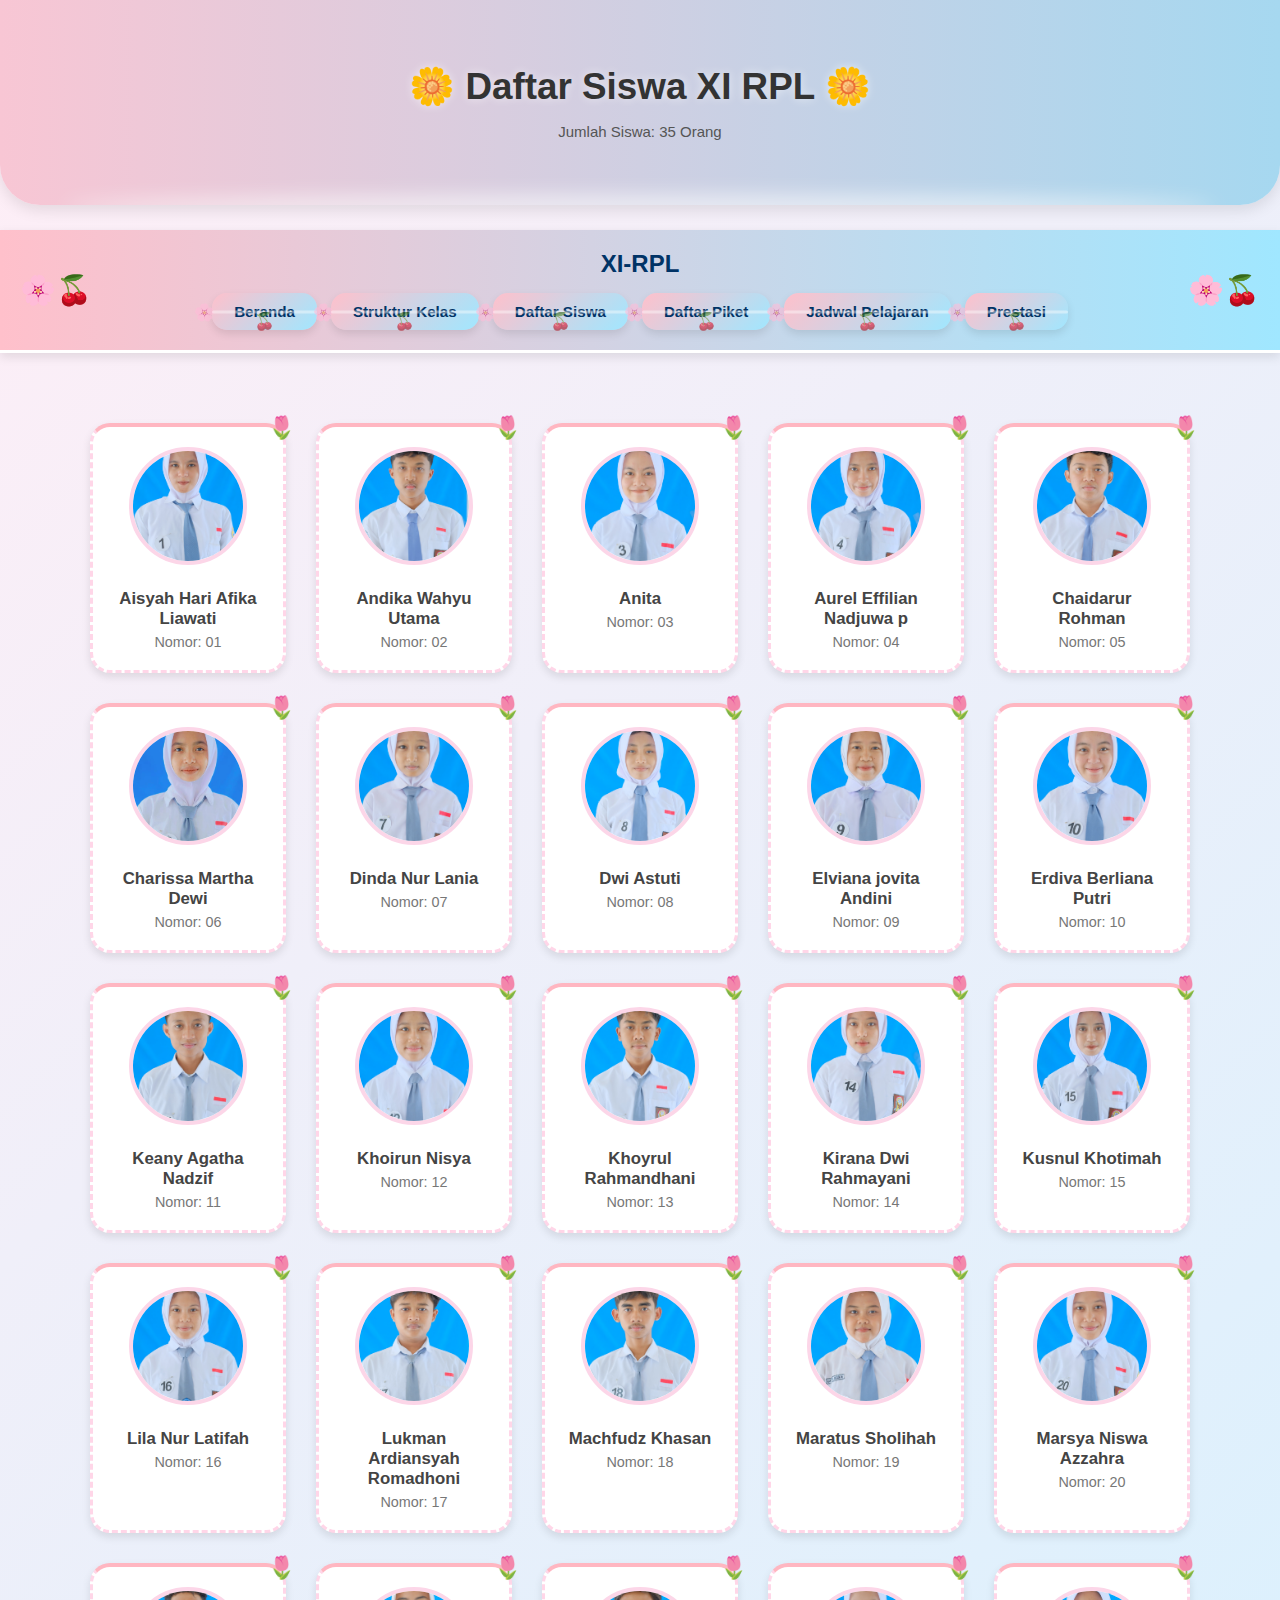
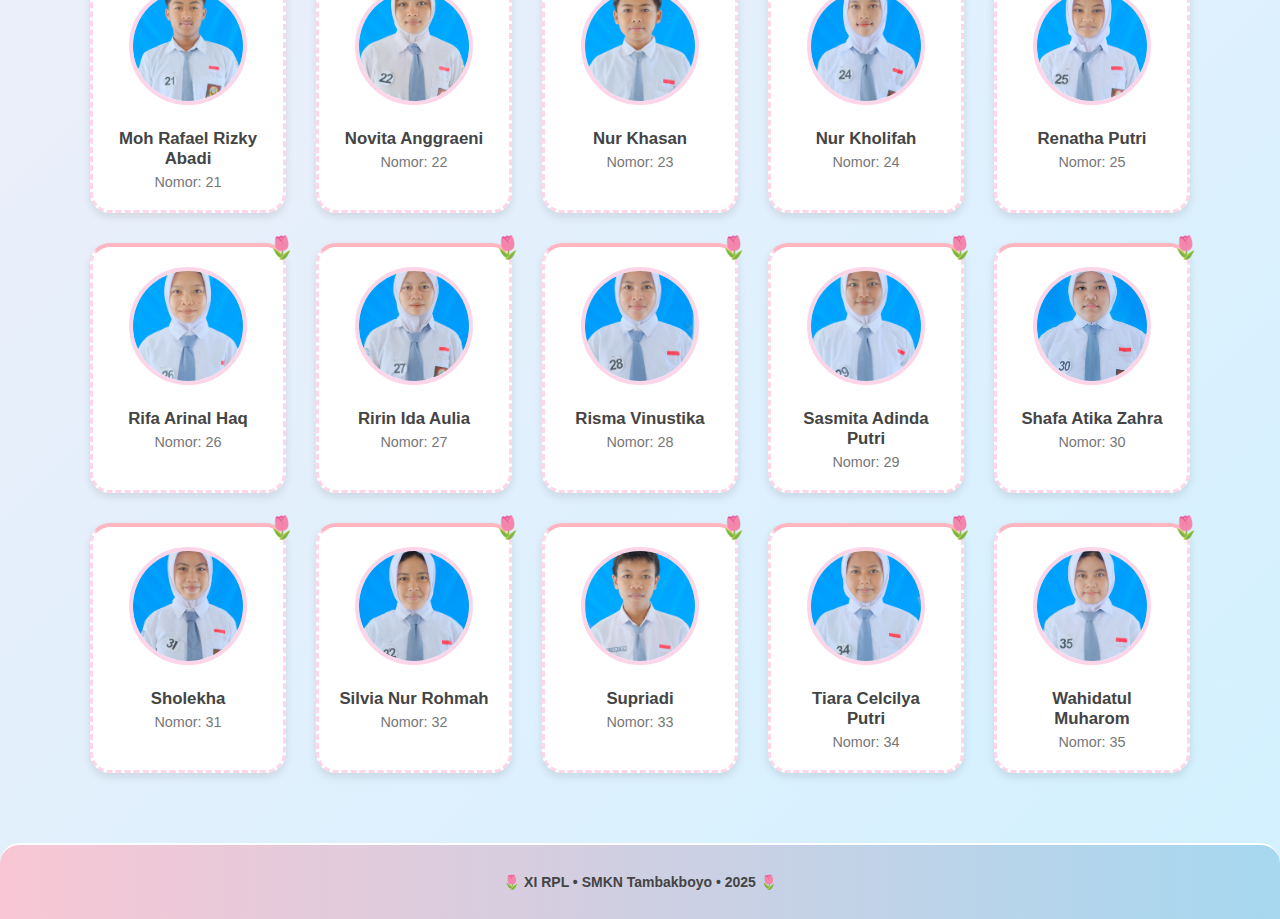
<file: daftarsiswa.html>
<!DOCTYPE html>
<html lang="id">
<head>
    <meta charset="UTF-8">
    <meta name="viewport" content="width=device-width, initial-scale=1.0">
    <title>Daftar Siswa XI RPL</title>
    <link rel="stylesheet" href="mystyle.css">
</head>
<body>
    <header>
        <h1>🌼 Daftar Siswa XI RPL 🌼</h1>
        <p>Jumlah Siswa: 35 Orang</p>
    </header>
 <nav>
    <h2>XI-RPL</h2>
    <ul>
      <li><a href="index.html">Beranda</a></li>
      <li><a href="strukturkelas.html">Struktur Kelas</a></li>
      <li><a href="daftarsiswa.html"> Daftar Siswa</a></li>
      <li><a href="jadwalpiket.html">Daftar Piket</a></li>
      <li><a href="jadwalpelajaran.html">Jadwal Pelajaran</a></li>
      <li><a href="prestasikelas.html">Prestasi</a></li>
    </ul>
  </nav>
      <main class="siswa-container">
        <!-- 35 siswa -->
        <!-- Kamu bisa ganti foto & nama sesuai data kelasmu -->
        <!-- Contoh 35 siswa -->
        <div class="card"><img src="a.jfif" alt="Foto"><h3>Aisyah Hari Afika Liawati</h3><p>Nomor: 01</p></div>
        <div class="card"><img src="b.jfif" alt="Foto"><h3>Andika Wahyu Utama</h3><p>Nomor: 02</p></div>
        <div class="card"><img src="cc.jfif" alt="Foto"><h3>Anita</h3><p>Nomor: 03</p></div>
        <div class="card"><img src="d.jfif" alt="Foto"><h3>Aurel Effilian Nadjuwa p</h3><p>Nomor: 04</p></div>
        <div class="card"><img src="17.jfif" alt="Foto"><h3>Chaidarur Rohman</h3><p>Nomor: 05</p></div>

        <div class="card"><img src="caca.jfif" alt="Foto"><h3>Charissa Martha Dewi</h3><p>Nomor: 06</p></div>
        <div class="card"><img src="e.jfif" alt="Foto"><h3>Dinda Nur Lania</h3><p>Nomor: 07</p></div>
        <div class="card"><img src="ff.jfif" alt="Foto"><h3>Dwi Astuti</h3><p>Nomor: 08</p></div>
        <div class="card"><img src="g.jfif" alt="Foto"><h3>Elviana jovita Andini</h3><p>Nomor: 09</p></div>
        <div class="card"><img src="h.jfif" alt="Foto"><h3>Erdiva Berliana Putri</h3><p>Nomor: 10</p></div>

        <div class="card"><img src="ii.jfif" alt="Foto"><h3>Keany Agatha Nadzif</h3><p>Nomor: 11</p></div>
        <div class="card"><img src="j.jfif" alt="Foto"><h3>Khoirun Nisya</h3><p>Nomor: 12</p></div>
        <div class="card"><img src="kk.jfif" alt="Foto"><h3>Khoyrul Rahmandhani </h3><p>Nomor: 13</p></div>
        <div class="card"><img src="l.jfif" alt="Foto"><h3>Kirana Dwi Rahmayani</h3><p>Nomor: 14</p></div>
        <div class="card"><img src="m.jfif" alt="Foto"><h3>Kusnul Khotimah</h3><p>Nomor: 15</p></div>

        <div class="card"><img src="n.jfif" alt="Foto"><h3>Lila Nur Latifah</h3><p>Nomor: 16</p></div>
        <div class="card"><img src="o.jfif" alt="Foto"><h3>Lukman Ardiansyah Romadhoni</h3><p>Nomor: 17</p></div>
        <div class="card"><img src="pp.jfif" alt="Foto"><h3>Machfudz Khasan</h3><p>Nomor: 18</p></div>
        <div class="card"><img src="q.jfif" alt="Foto"><h3>Maratus Sholihah</h3><p>Nomor: 19</p></div>
        <div class="card"><img src="r.jfif" alt="Foto"><h3>Marsya Niswa Azzahra</h3><p>Nomor: 20</p></div>

        <div class="card"><img src="s.jfif" alt="Foto"><h3>Moh Rafael Rizky Abadi</h3><p>Nomor: 21</p></div>
        <div class="card"><img src="t.jfif" alt="Foto"><h3>Novita Anggraeni</h3><p>Nomor: 22</p></div>
        <div class="card"><img src="u.jfif" alt="Foto"><h3>Nur Khasan</h3><p>Nomor: 23</p></div>
        <div class="card"><img src="v.jfif" alt="Foto"><h3>Nur Kholifah</h3><p>Nomor: 24</p></div>
        <div class="card"><img src="w.jfif" alt="Foto"><h3>Renatha Putri</h3><p>Nomor: 25</p></div>

        <div class="card"><img src="x.jfif" alt="Foto"><h3>Rifa Arinal Haq</h3><p>Nomor: 26</p></div>
        <div class="card"><img src="z.jfif" alt="Foto"><h3>Ririn Ida Aulia</h3><p>Nomor: 27</p></div>
        <div class="card"><img src="9.jfif" alt="Foto"><h3>Risma Vinustika</h3><p>Nomor: 28</p></div>
        <div class="card"><img src="10.jfif" alt="Foto"><h3>Sasmita Adinda Putri</h3><p>Nomor: 29</p></div>
        <div class="card"><img src="15.jfif" alt="Foto"><h3>Shafa Atika Zahra</h3><p>Nomor: 30</p></div>

        <div class="card"><img src="11.jfif" alt="Foto"><h3>Sholekha</h3><p>Nomor: 31</p></div>
        <div class="card"><img src="12.jfif" alt="Foto"><h3>Silvia Nur Rohmah</h3><p>Nomor: 32</p></div>
        <div class="card"><img src="13.jfif" alt="Foto"><h3>Supriadi</h3><p>Nomor: 33</p></div>
        <div class="card"><img src="14.jfif" alt="Foto"><h3>Tiara Celcilya Putri</h3><p>Nomor: 34</p></div>
        <div class="card"><img src="16.jfif" alt="Foto"><h3>Wahidatul Muharom</h3><p>Nomor: 35</p></div>
    </main>

    <footer>
        <p>🌷 XI RPL • SMKN Tambakboyo • 2025 🌷</p>
    </footer>
</body>
</html>
</file>
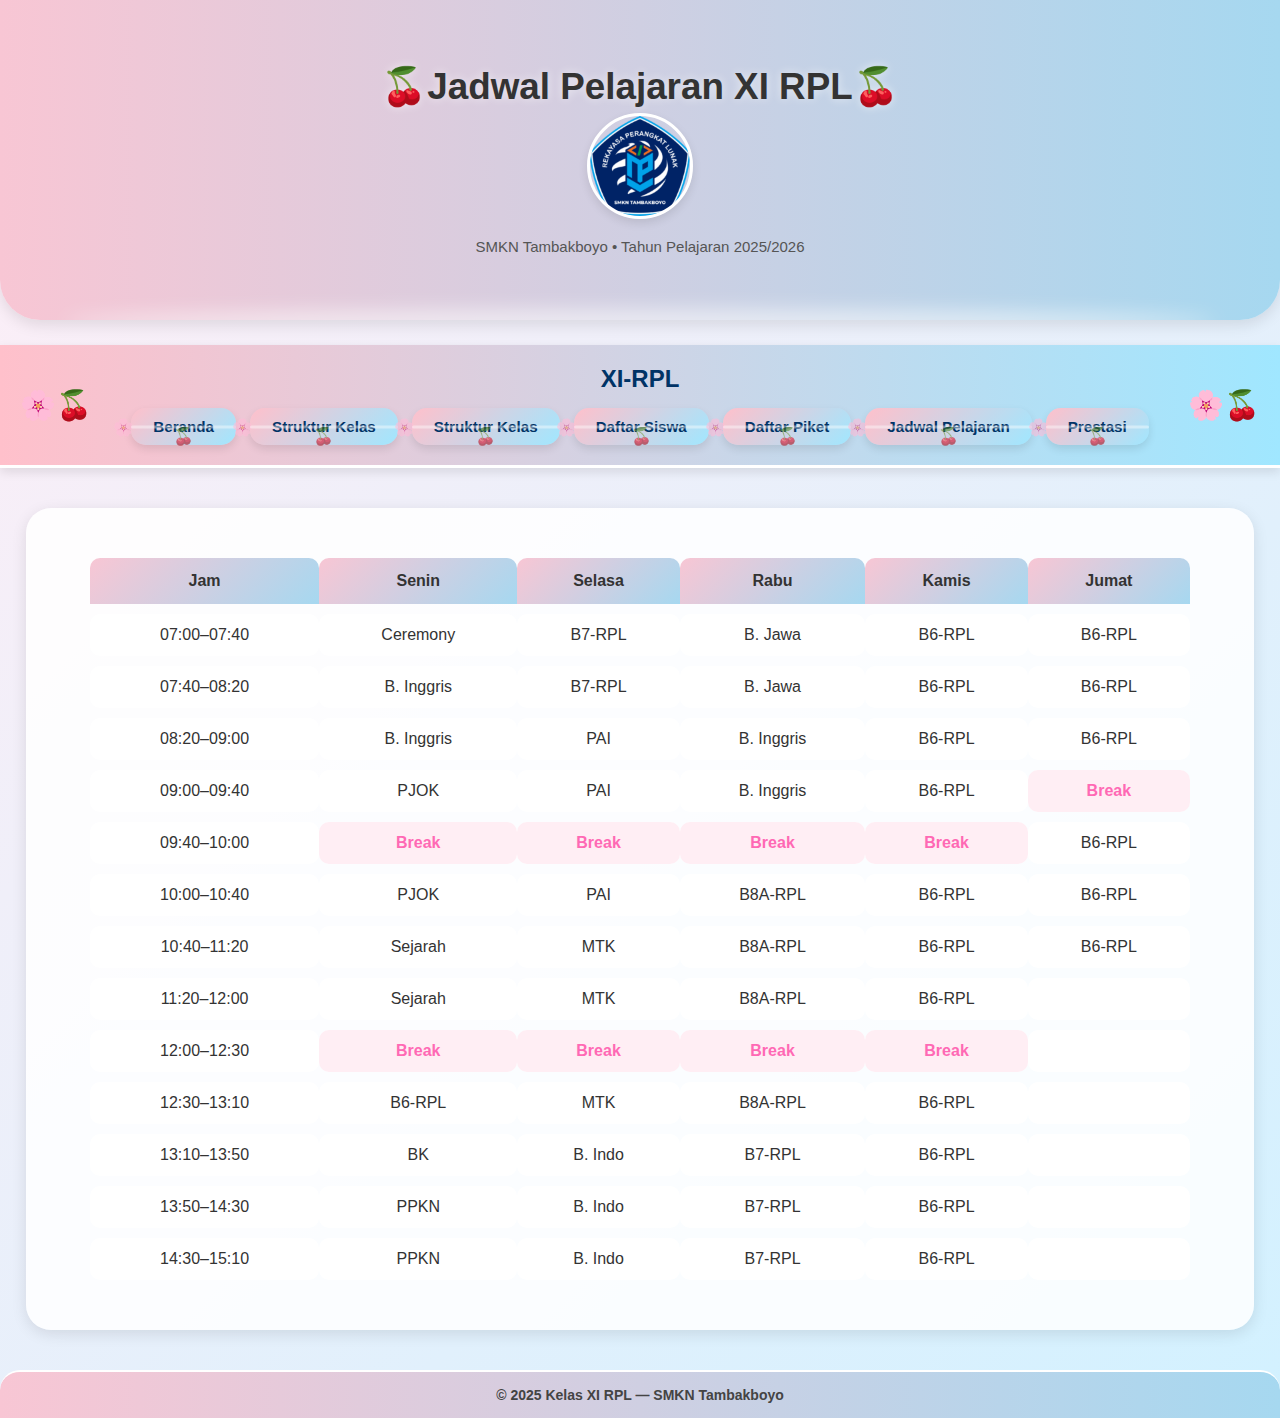
<file: jadwalpelajaran.html>
<!DOCTYPE html>
<html lang="id">
<head>
  <meta charset="UTF-8">
  <meta name="viewport" content="width=device-width, initial-scale=1.0">
  <title>Jadwal Pelajaran XI RPL</title>
  <link rel="stylesheet" href="mystyle.css">
</head>
<body>
  <header>
    <div class="judul">
      <h1>🍒Jadwal Pelajaran XI RPL🍒</h1>
      <img src="logo.png" alt="Logo Kelas XI RPL" class="logo">
      <p>SMKN Tambakboyo • Tahun Pelajaran 2025/2026</p>
    </div>
  </header>

   <nav>
    <h2>XI-RPL</h2>
    <ul>
     <li><a href="index.html">Beranda</a></li>
       <li><a href="strukturkelas.html">Struktur Kelas</a></li>
      <li><a href="struktursiswa.html">Struktur Kelas</a></li>
      <li><a href="daftarsiswa.html"> Daftar Siswa</a></li>
      <li><a href="jadwalpiket.html">Daftar Piket</a></li>
      <li><a href="jadwalpelajaran.html">Jadwal Pelajaran</a></li>
      <li><a href="prestasikelas.html">Prestasi</a></li>
    </ul>
  </nav>

  <main>
    <section class="jadwal">
      <table>
        <thead>
          <tr>
            <th>Jam</th>
            <th>Senin</th>
            <th>Selasa</th>
            <th>Rabu</th>
            <th>Kamis</th>
            <th>Jumat</th>
          </tr>
        </thead>
        <tbody>
          <tr><td>07:00–07:40</td><td>Ceremony</td><td>B7-RPL</td><td>B. Jawa</td><td>B6-RPL</td><td>B6-RPL</td></tr>
          <tr><td>07:40–08:20</td><td>B. Inggris</td><td>B7-RPL</td><td>B. Jawa</td><td>B6-RPL</td><td>B6-RPL</td></tr>
          <tr><td>08:20–09:00</td><td>B. Inggris</td><td>PAI</td><td>B. Inggris</td><td>B6-RPL</td><td>B6-RPL</td></tr>
          <tr><td>09:00–09:40</td><td>PJOK</td><td>PAI</td><td>B. Inggris</td><td>B6-RPL</td><td class="break">Break</td></tr>
          <tr><td>09:40–10:00</td><td class="break">Break</td><td class="break">Break</td><td class="break">Break</td><td class="break">Break</td><td>B6-RPL</td></tr>
          <tr><td>10:00–10:40</td><td>PJOK</td><td>PAI</td><td>B8A-RPL</td><td>B6-RPL</td><td>B6-RPL</td></tr>
          <tr><td>10:40–11:20</td><td>Sejarah</td><td>MTK</td><td>B8A-RPL</td><td>B6-RPL</td><td>B6-RPL</td></tr>
          <tr><td>11:20–12:00</td><td>Sejarah</td><td>MTK</td><td>B8A-RPL</td><td>B6-RPL</td><td></td></tr>
          <tr><td>12:00–12:30</td><td class="break">Break</td><td class="break">Break</td><td class="break">Break</td><td class="break">Break</td><td></td></tr>
          <tr><td>12:30–13:10</td><td>B6-RPL</td><td>MTK</td><td>B8A-RPL</td><td>B6-RPL</td><td></td></tr>
          <tr><td>13:10–13:50</td><td>BK</td><td>B. Indo</td><td>B7-RPL</td><td>B6-RPL</td><td></td></tr>
          <tr><td>13:50–14:30</td><td>PPKN</td><td>B. Indo</td><td>B7-RPL</td><td>B6-RPL</td><td></td></tr>
          <tr><td>14:30–15:10</td><td>PPKN</td><td>B. Indo</td><td>B7-RPL</td><td>B6-RPL</td><td></td></tr>
        </tbody>
      </table>
    </section>
  </main>

  <footer>
    &copy; 2025 Kelas XI RPL — SMKN Tambakboyo
  </footer>
</body>
</html>
</file>
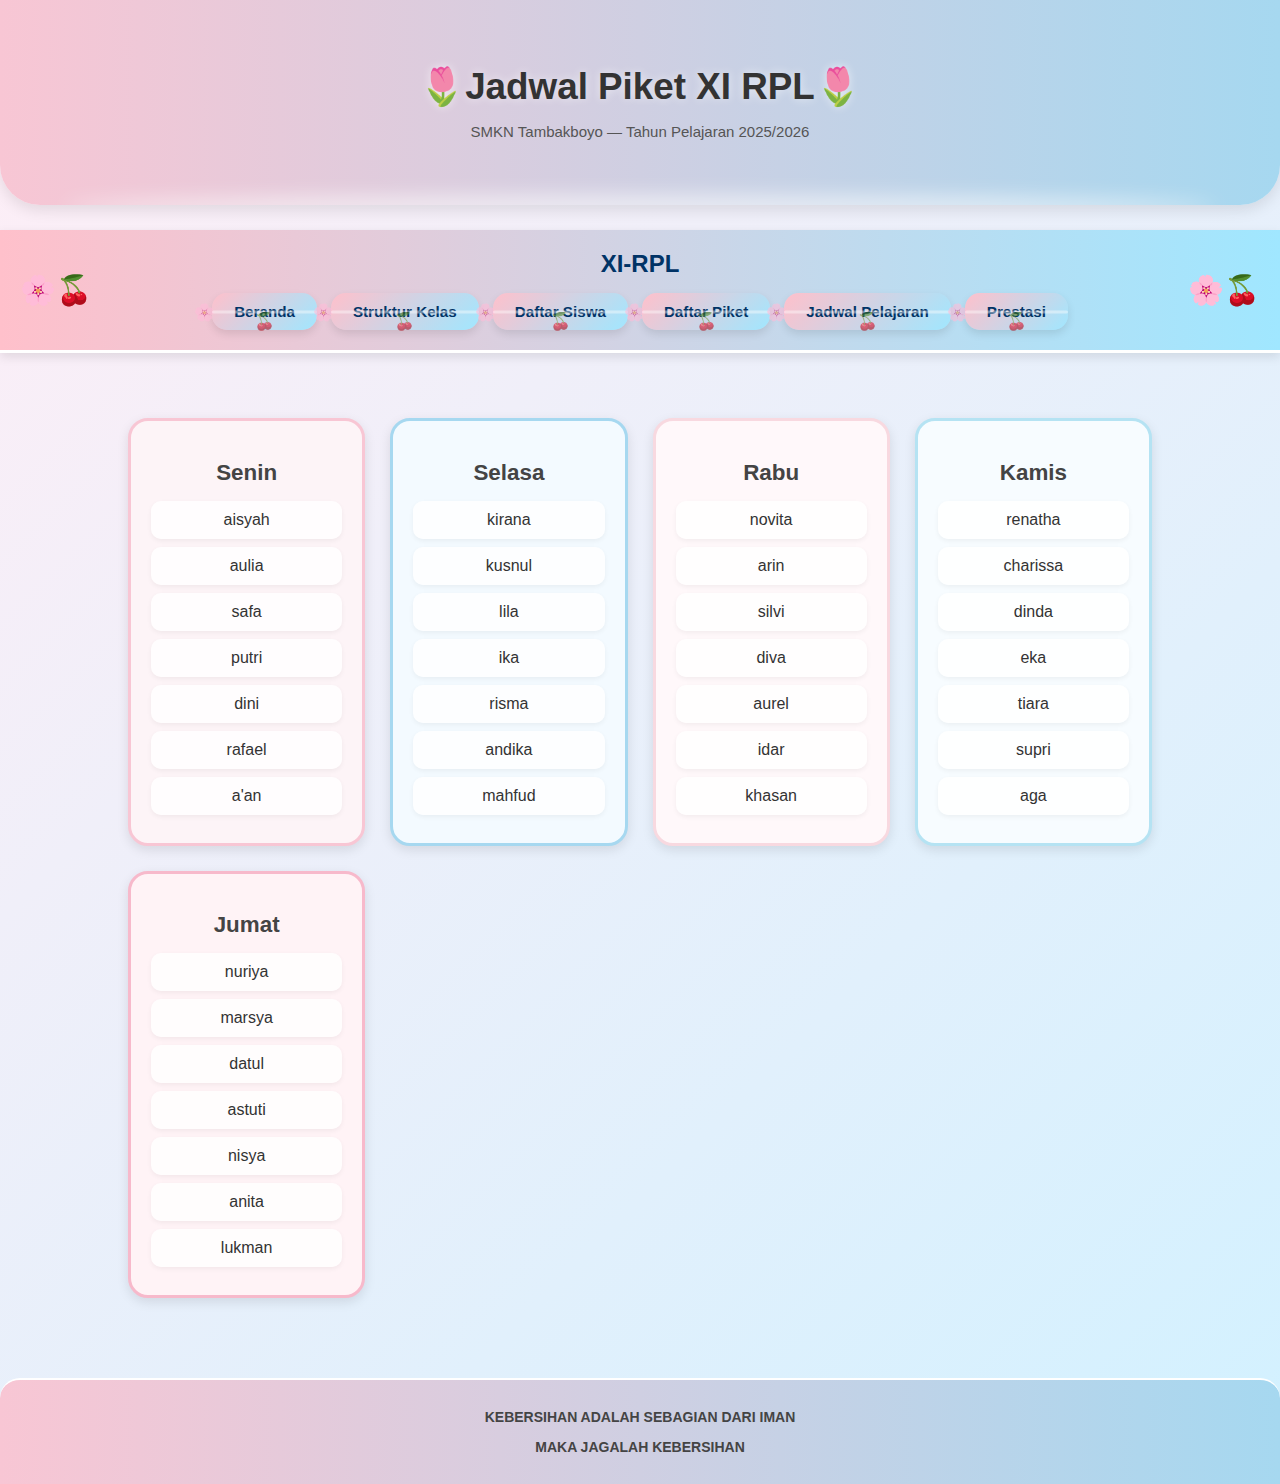
<file: jadwalpiket.html>
<!DOCTYPE html>
<html lang="id">
<head>
  <meta charset="utf-8">
  <meta name="viewport" content="width=device-width, initial-scale=1.0">
  <title>Jadwal Piket XI RPL</title>
  <link rel="stylesheet" href="mystyle.css">
</head>
<body>

  <header>
    <h1>🌷Jadwal Piket XI RPL🌷</h1>
    <p>SMKN Tambakboyo — Tahun Pelajaran 2025/2026</p>
  </header>

  <nav>
    <h2>XI-RPL</h2>
    <ul>
     <li><a href="index.html">Beranda</a></li>
       <li><a href="strukturkelas.html">Struktur Kelas</a></li>
      <li><a href="daftarsiswa.html"> Daftar Siswa</a></li>
      <li><a href="jadwalpiket.html">Daftar Piket</a></li>
      <li><a href="jadwalpelajaran.html">Jadwal Pelajaran</a></li>
      <li><a href="prestasikelas.html">Prestasi</a></li>
    </ul>
  </nav>
   <main class="piket-container">
    <div class="piket-card senin">
      <h2>Senin</h2>
      <ul>
        <li>aisyah</li>
        <li>aulia</li>
        <li>safa</li>
        <li>putri</li>
        <li>dini</li>
        <li>rafael</li>
        <li>a'an</li>
   
      </ul>
    </div>

    <div class="piket-card selasa">
      <h2>Selasa</h2>
      <ul>
        <li>kirana</li>
        <li>kusnul</li>
        <li>lila</li>
        <li>ika</li>
        <li>risma</li>
        <li>andika</li>
        <li>mahfud</li>
      </ul>
    </div>

    <div class="piket-card rabu">
      <h2>Rabu</h2>
      <ul>
         <li>novita</li>
        <li>arin</li>
        <li>silvi</li>
        <li>diva</li>
        <li>aurel</li>
        <li>idar</li>
        <li>khasan</li>
      </ul>
    </div>

    <div class="piket-card kamis">
      <h2>Kamis</h2>
      <ul>
         <li>renatha</li>
        <li>charissa</li>
        <li>dinda</li>
        <li>eka</li>
        <li>tiara</li>
        <li>supri</li>
        <li>aga</li>
      </ul>
    </div>

    <div class="piket-card jumat">
      <h2>Jumat</h2>
      <ul>
         <li>nuriya</li>
        <li>marsya</li>
        <li>datul</li>
        <li>astuti</li>
        <li>nisya</li>
        <li>anita</li>
        <li>lukman</li>
      </ul>
    </div>
  </main>


  <footer>
    <p>KEBERSIHAN ADALAH SEBAGIAN DARI IMAN</p>
    <p>MAKA JAGALAH KEBERSIHAN</p>
  </footer>
</body>
</html>
</file>
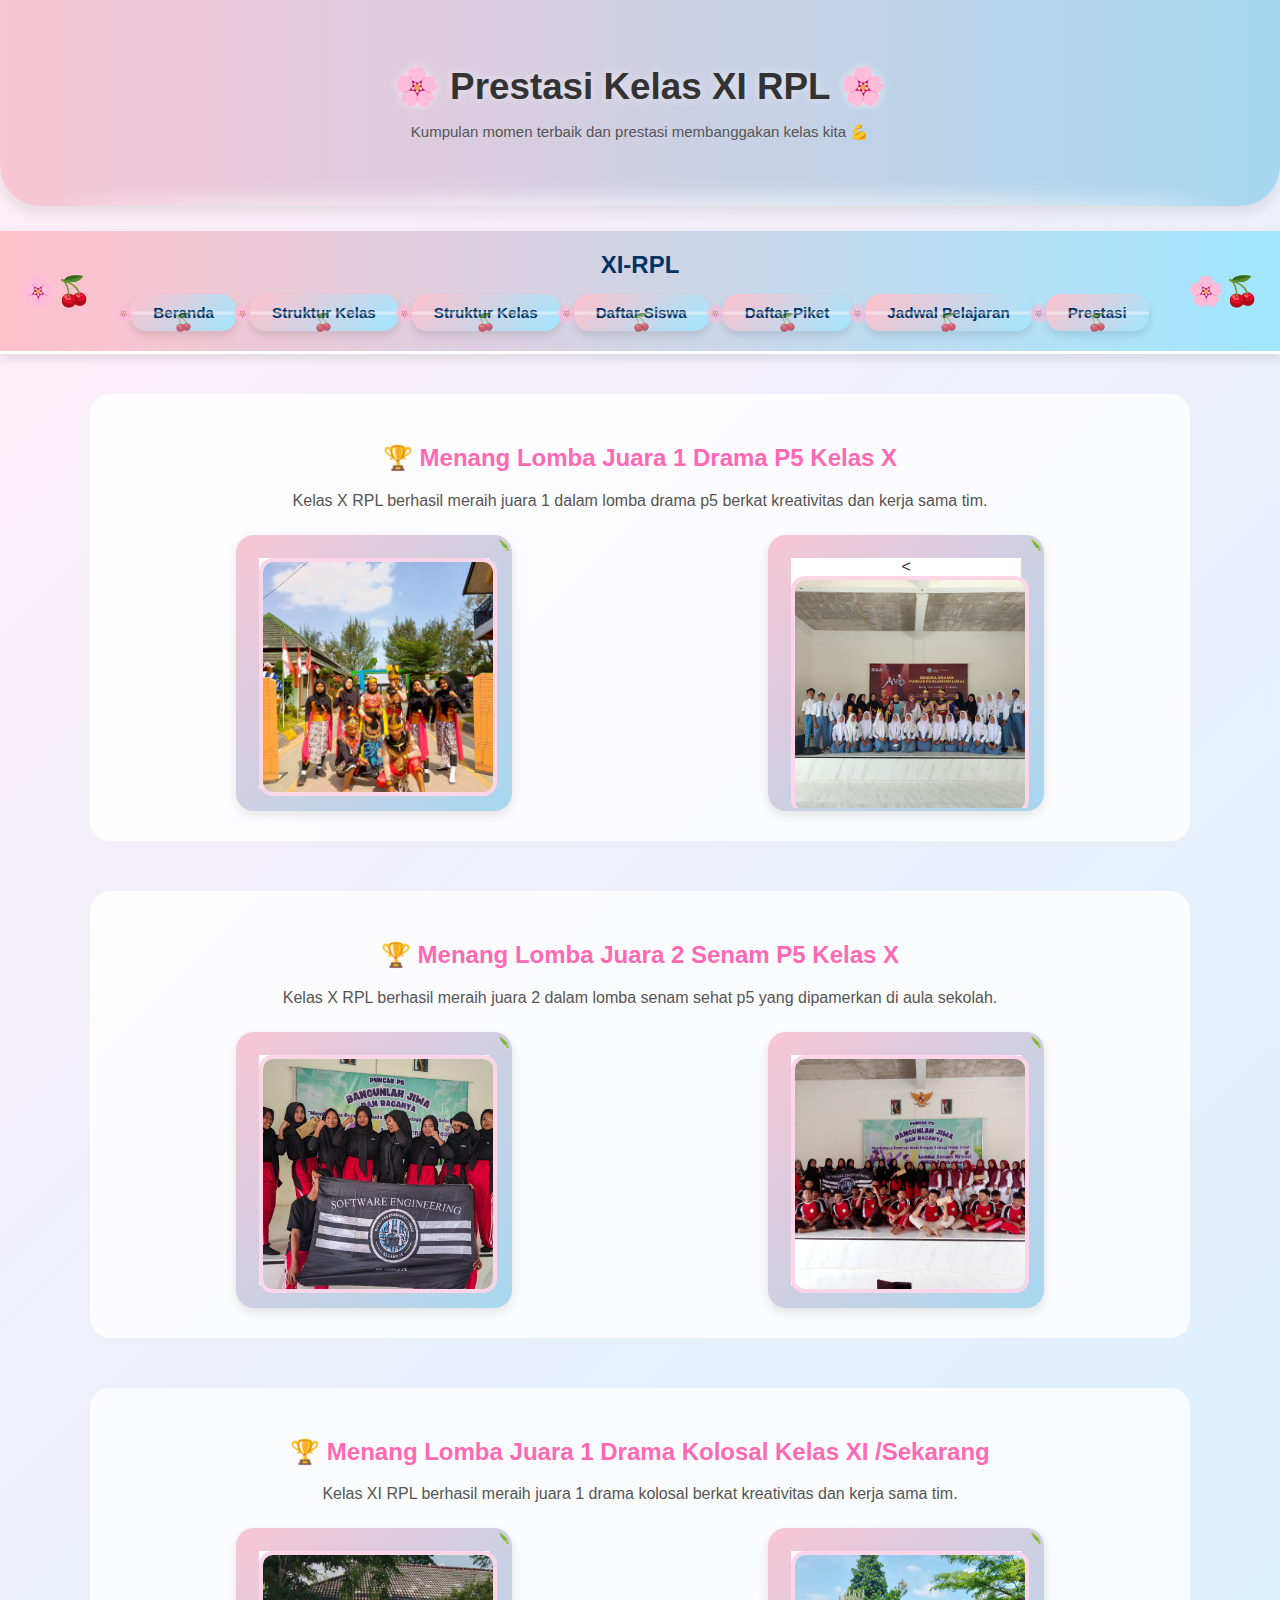
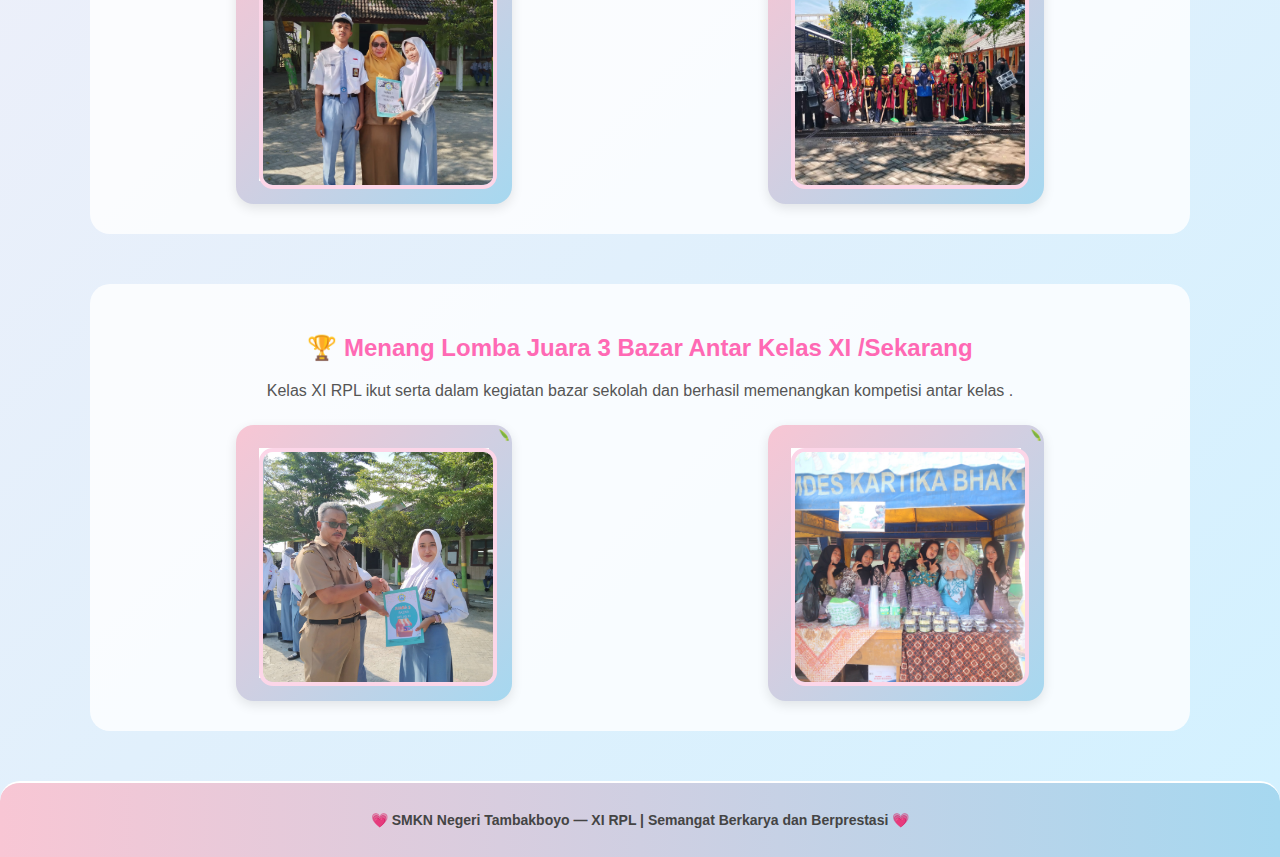
<file: prestasikelas.html>
<!DOCTYPE html>
<html lang="id">
<head>
  <meta charset="utf-8">
  <meta name="viewport" content="width=device-width, initial-scale=1">
  <title>Prestasi Kelas XI RPL</title>
  <link rel="stylesheet" href="mystyle.css">
</head>
<body>
  <header>
    <h1>🌸 Prestasi Kelas XI RPL 🌸</h1>
    <p>Kumpulan momen terbaik dan prestasi membanggakan kelas kita 💪</p>
  </header>
 <nav>
    <h2>XI-RPL</h2>
    <ul>
     <li><a href="index.html">Beranda</a></li>
       <li><a href="strukturkelas.html">Struktur Kelas</a></li>
      <li><a href="struktursiswa.html">Struktur Kelas</a></li>
      <li><a href="daftarsiswa.html"> Daftar Siswa</a></li>
      <li><a href="jadwalpiket.html">Daftar Piket</a></li>
      <li><a href="jadwalpelajaran.html">Jadwal Pelajaran</a></li>
      <li><a href="prestasikelas.html">Prestasi</a></li>
    </ul>
  </nav>
    <section class="prestasi-container">
    <!-- Grup 1 -->
    <div class="prestasi-group">
      <h2>🏆 Menang Lomba Juara 1 Drama P5 Kelas X</h2>
      <p>Kelas X RPL berhasil meraih juara 1 dalam lomba drama p5 berkat kreativitas dan kerja sama tim.</p>
      <div class="prestasi-row">
        <div class="card">
          <img src="1.jfif" alt="file">
          
        </div>
        <div class="card">
          <<img src="2.jfif" alt="file">
          
        </div>
      </div>
    </div>

    <!-- Grup 2 -->
    <div class="prestasi-group">
      <h2>🏆 Menang Lomba Juara 2 Senam P5 Kelas X</h2>
      <p>Kelas X RPL berhasil meraih juara 2 dalam lomba senam sehat p5 yang dipamerkan di aula sekolah.</p>
      <div class="prestasi-row">
        <div class="card">
          <img src="3.jfif" alt="file">
          
        </div>
        <div class="card">
        <img src="4.jfif" alt="file">
         
        </div>
      </div>
    </div>

    <!-- Grup 3 -->
    <div class="prestasi-group">
      <h2>🏆 Menang Lomba Juara 1 Drama Kolosal Kelas XI /Sekarang</h2>
      <p>Kelas XI RPL berhasil meraih juara 1 drama kolosal berkat kreativitas dan kerja sama tim.</p>
      <div class="prestasi-row">
        <div class="card">
          <img src="5.jfif" alt="file">
        </div>
        <div class="card">
         <img src="6.jfif" alt="file">
        </div>
      </div>
    </div>

    <!-- Grup 4 -->
    <div class="prestasi-group">
      <h2>🏆 Menang Lomba Juara 3 Bazar Antar Kelas XI /Sekarang</h2>
      <p>Kelas XI RPL ikut serta dalam kegiatan bazar sekolah dan berhasil memenangkan kompetisi antar kelas .</p>
      <div class="prestasi-row">
        <div class="card">
          <img src="7.jfif" alt="file">
        </div>
        <div class="card">
          <img src="8.jfif" alt="file">
        </div>
      </div>
    </div>
  </section>

  <footer>
    <p>💗 SMKN Negeri Tambakboyo — XI RPL | Semangat Berkarya dan Berprestasi 💗</p>
  </footer>

</body>
</html>
</file>
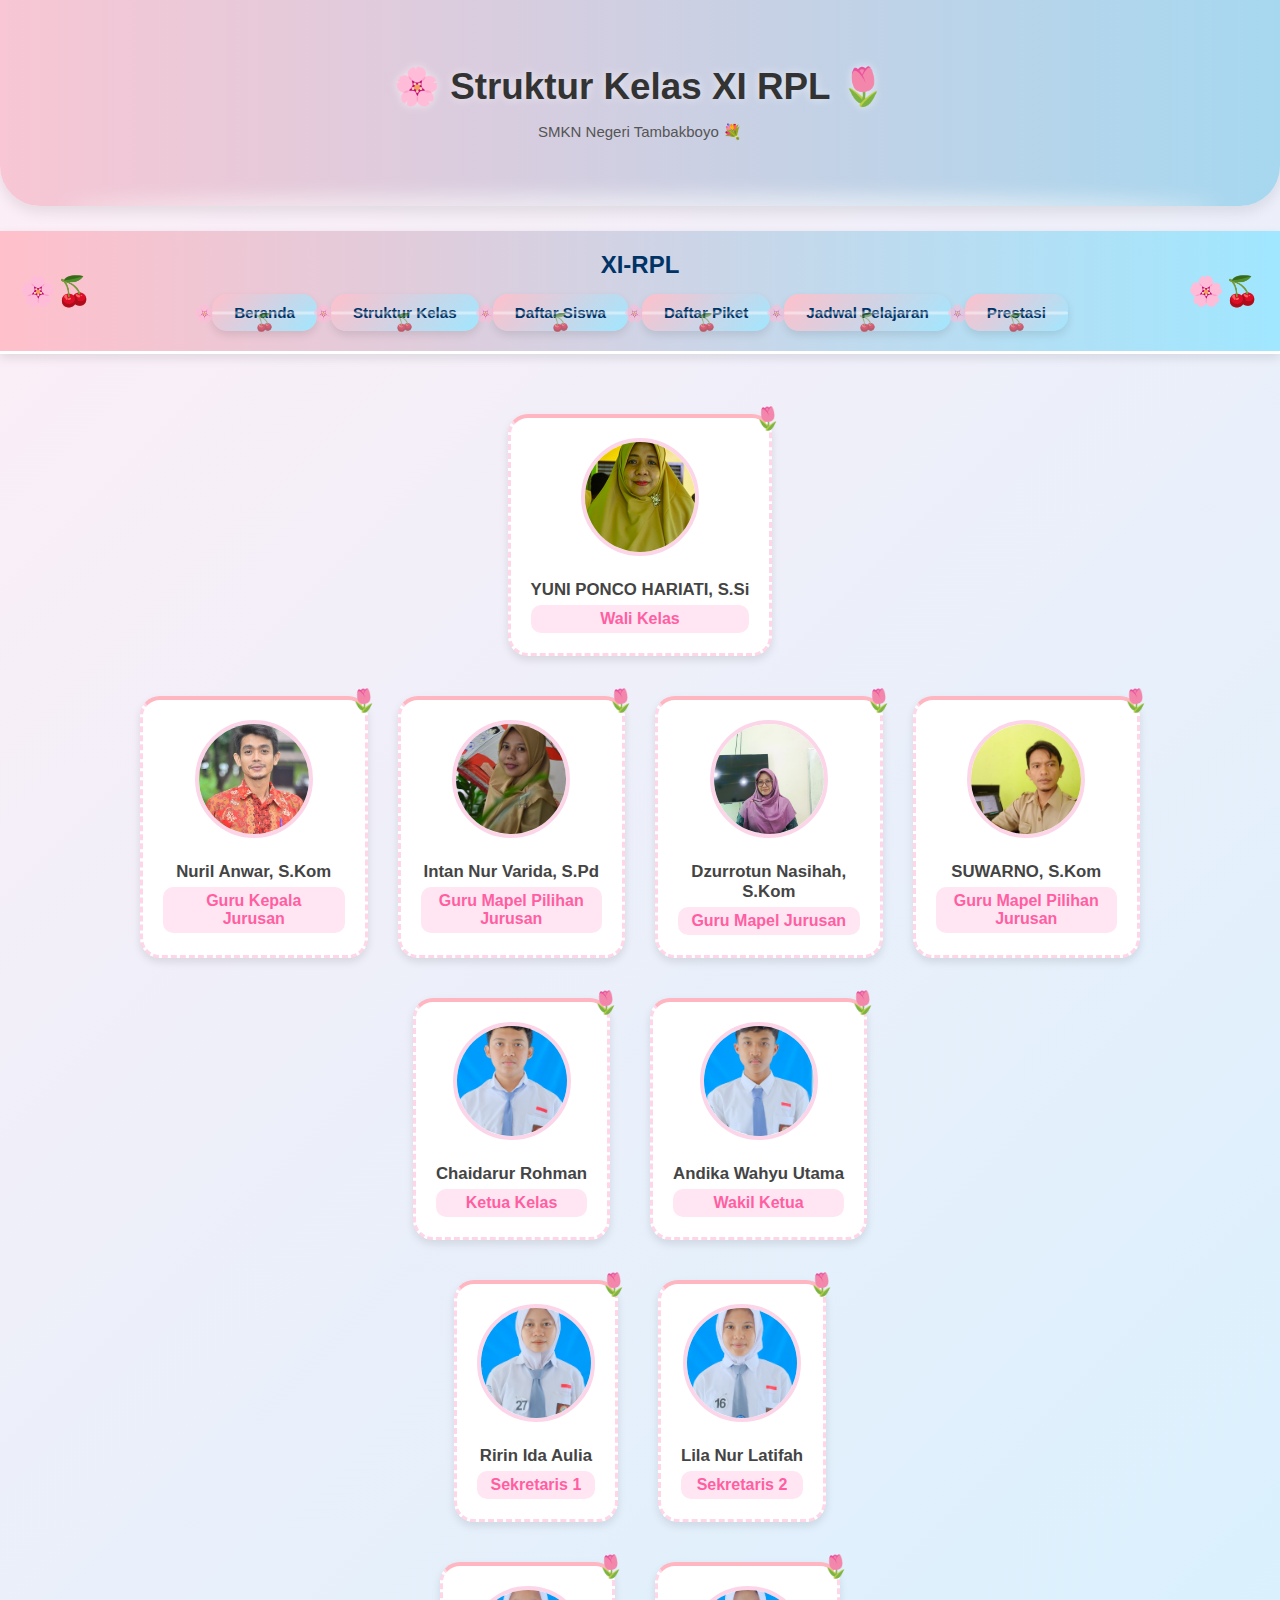
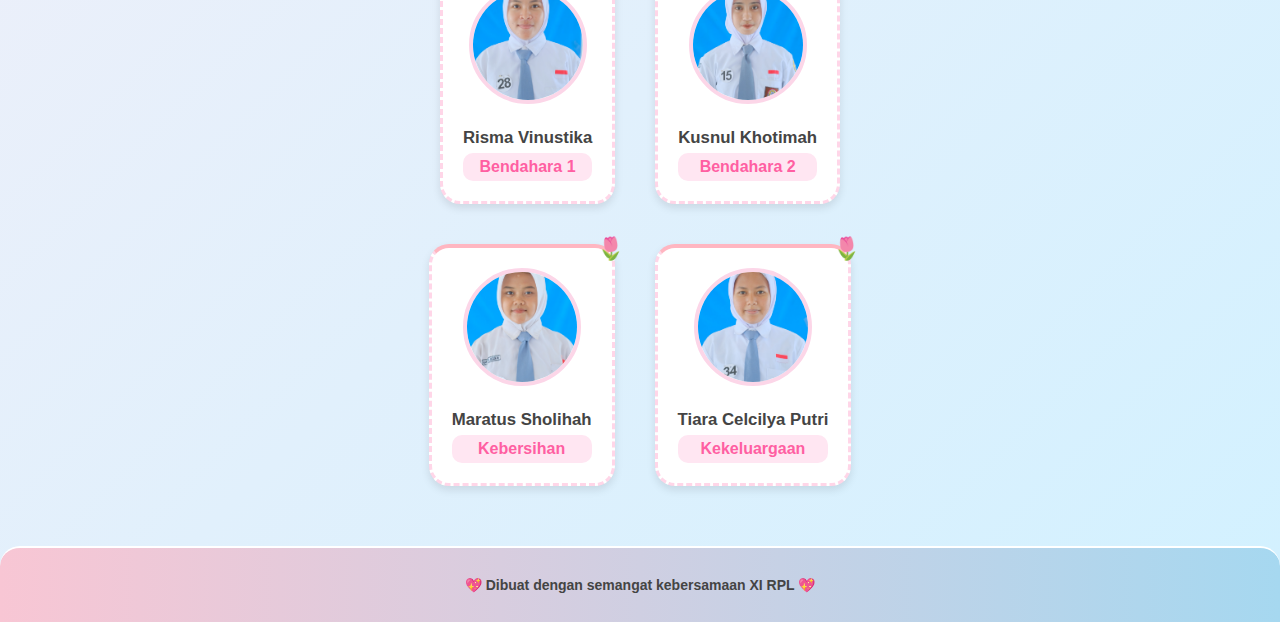
<file: strukturkelas.html>
<!DOCTYPE html>
<html>
<head>
	<meta charset="utf-8">
	<meta name="viewport" content="width=device-width, initial-scale=1">
	<title>Struktur Kelas XI RPL</title>
	<link rel="stylesheet" href="mystyle.css">
</head>
<body>

	<header>
		<h1>🌸 Struktur Kelas XI RPL 🌷</h1>
		<p>SMKN Negeri Tambakboyo 💐</p>
	</header>
	 <nav>
    <h2>XI-RPL</h2>
    <ul>
     <li><a href="index.html">Beranda</a></li>
		 <li><a href="strukturkelas.html">Struktur Kelas</a></li>
      <li><a href="daftarsiswa.html"> Daftar Siswa</a></li>
      <li><a href="jadwalpiket.html">Daftar Piket</a></li>
      <li><a href="jadwalpelajaran.html">Jadwal Pelajaran</a></li>
      <li><a href="prestasikelas.html">Prestasi</a></li>
    </ul>
  </nav>

	<section class="struktur">
  <!-- Baris 1: Wali Kelas -->
  <div class="baris baris-wali">
    <div class="card">
      <img src="buyuni.jfif" alt="Wali Kelas">
      <h3>YUNI PONCO HARIATI, S.Si</h3>
      <div class="jabatan">Wali Kelas</div>
    </div>
  </div>

  <!-- Baris 2: Guru Mapel (4 kolom) -->
  <div class="baris baris-guru">
    <div class="card">
      <img src="paknuril.jfif" alt="Guru 1">
      <h3>Nuril Anwar, S.Kom</h3>
      <div class="jabatan">Guru Kepala Jurusan</div>
    </div>
    <div class="card">
      <img src="buintan.jfif" alt="Guru 2">
      <h3>Intan Nur Varida, S.Pd</h3>
      <div class="jabatan">Guru Mapel Pilihan Jurusan</div>
    </div>
    <div class="card">
      <img src="buika.jfif" alt="Guru 3">
      <h3>Dzurrotun Nasihah, S.Kom</h3>
      <div class="jabatan">Guru Mapel Jurusan</div>
    </div>
    <div class="card">
      <img src="pakarno.jpeg" alt="Guru 4">
      <h3>SUWARNO, S.Kom</h3>
      <div class="jabatan">Guru Mapel Pilihan Jurusan</div>
    </div>
  </div>

  <!-- Baris 3 & 4: Petugas Kelas (2 per baris) -->
  <div class="baris baris-petugas">
    <div class="card">
      <img src="17.jfif" alt="Petugas 1">
      <h3>Chaidarur Rohman</h3>
      <div class="jabatan">Ketua Kelas</div>
    </div>
    <div class="card">
      <img src="b.jfif" alt="Petugas 2">
      <h3>Andika Wahyu Utama</h3>
      <div class="jabatan">Wakil Ketua</div>
    </div>
  </div>

  <!-- Baris 4: Sekretaris -->
  <div class="baris baris-sekretaris">
    <div class="card">
      <img src="z.jfif" alt="Sekretaris 1">
      <h3>Ririn Ida Aulia</h3>
      <div class="jabatan">Sekretaris 1</div>
    </div>
    <div class="card">
      <img src="n.jfif" alt="Sekretaris 2">
      <h3>Lila Nur Latifah</h3>
      <div class="jabatan">Sekretaris 2</div>
    </div>
  </div>

  <!-- Baris 5: Bendahara -->
  <div class="baris baris-bendahara">
    <div class="card">
      <img src="9.jfif" alt="Bendahara 1">
      <h3>Risma Vinustika</h3>
      <div class="jabatan">Bendahara 1</div>
    </div>
    <div class="card">
      <img src="m.jfif" alt="Bendahara 2">
      <h3>Kusnul Khotimah</h3>
      <div class="jabatan">Bendahara 2</div>
    </div>
  </div>

  <!-- Baris 6: Kebersihan & Kekeluargaan -->
  <div class="baris baris-kebersihan">
    <div class="card">
      <img src="q.jfif" alt="Kebersihan">
      <h3>Maratus Sholihah</h3>
      <div class="jabatan">Kebersihan</div>
    </div>
    <div class="card">
      <img src="14.jfif" alt="Kekeluargaan">
      <h3>Tiara Celcilya Putri</h3>
      <div class="jabatan">Kekeluargaan</div>
    </div>
  </div>
</section>


	<footer>
		<p>💖 Dibuat dengan semangat kebersamaan XI RPL 💖</p>
	</footer>

</body>
</html>
</file>
<file: mystyle.css>
/* ==========================================================
   🌸 BERANDA — PASTEL WELCOME EDITION
   ========================================================== */
/* ====== GAYA DASAR ====== */
body {
  font-family: 'Poppins', sans-serif;
  background: linear-gradient(180deg, #fbe8eb, #d8ecf3);
  margin: 0;
  padding: 0;
  color: #333;
}

/* ====== NAVBAR ====== */
nav {
  display: flex;
  flex-direction: column;
  align-items: center;
  background: linear-gradient(90deg, #ffc0cb, #a0e7ff);
  padding: 20px;
  border-bottom: 3px solid #fff;
  box-shadow: 0 4px 10px rgba(0,0,0,0.1);
  position: relative;
}

nav::before,
nav::after {
  content: "🌸🍒";
  position: absolute;
  font-size: 1.5em;
  top: 50%;
  transform: translateY(-50%);
}

nav::before { left: 10px; }
nav::after { right: 10px; }

nav h2 {
  margin: 0;
  color: #003366;
  font-weight: 700;
}

nav ul {
  list-style: none;
  display: flex;
  flex-wrap: wrap;
  justify-content: center;
  padding: 0;
  margin: 15px 0 0;
  gap: 12px;
}

nav ul li a {
  display: inline-block;
  padding: 8px 20px;
  text-decoration: none;
  font-weight: 600;
  border-radius: 12px;
  background: linear-gradient(135deg, #ffc0cb, #a0e7ff);
  color: #003366;
  box-shadow: 0 4px 8px rgba(0,0,0,0.1);
  position: relative;
  font-size: 0.95rem;
  transition: all 0.3s ease;
}

nav ul li a:hover {
  transform: translateY(-3px);
  background: linear-gradient(135deg, #ffb6c1, #90d4f0);
  box-shadow: 0 8px 20px rgba(0,0,0,0.2);
}

nav ul li a::before {
  content: "🌸";
  position: absolute;
  left: -15px;
  top: 50%;
  transform: translateY(-50%);
  opacity: 0.6;
  transition: all 0.3s;
}

nav ul li a::after {
  content: "🍒";
  position: absolute;
  right: -15px;
  top: 50%;
  transform: translateY(-50%);
  opacity: 0.6;
  transition: all 0.3s;
}

nav ul li a:hover::before,
nav ul li a:hover::after {
  transform: translateY(-50%) scale(1.3);
  opacity: 1;
}

/* ====== HERO SECTION ====== */
.hero {
  text-align: center;
  padding: 60px 20px;
}

.hero .logo {
  width: 160px;
  height: 160px;
  border-radius: 50%;
  object-fit: cover;
  box-shadow: 0 0 15px rgba(0,0,0,0.2);
  margin-bottom: 20px;
}

.hero h1 {
  font-size: 2em;
  color: #444;
}

.hero p {
  color: #555;
  margin: 5px 0;
}

/* ====== FOTO ALBUM ====== */
.album {
  text-align: center;
  padding: 50px 20px;
  background: rgba(255,255,255,0.8);
  margin: 20px auto;
  border-radius: 20px;
  max-width: 1000px;
  box-shadow: 0 4px 10px rgba(0,0,0,0.1);
}

.album h2 {
  margin-bottom: 25px;
  color: #444;
}

.album-grid {
  display: grid;
  grid-template-columns: repeat(auto-fit, minmax(250px, 1fr));
  gap: 25px;
  justify-items: center;
}

.album-item img {
  width: 100%;
  max-width: 280px;
  height: 200px;
  border-radius: 20px;
  object-fit: cover;
  box-shadow: 0 4px 10px rgba(0,0,0,0.15);
  transition: transform 0.3s ease;
}

.album-item img:hover {
  transform: scale(1.05);
}

/* ====== FOOTER ====== */
footer {
  background: linear-gradient(90deg, #f8c6d4, #a6d8f0);
  text-align: center;
  padding: 15px;
  font-size: 0.9em;
  color: #333;
  border-top: 2px solid #fff;
}

/* ====== RESPONSIVE ====== */
@media (max-width: 600px) {
  .hero h1 {
    font-size: 1.5em;
  }
  nav ul {
    flex-direction: column;
    background: #fff;
    border-radius: 10px;
    padding: 10px;
  }
}



   
body {
  margin: 0;
  font-family: 'Poppins', sans-serif;
  background: linear-gradient(135deg, #ffe6ec, #cdeaff);
  color: #333;
  text-align: center;
  scroll-behavior: smooth;
}

/* ====== HEADER (UTAMA, DIPAKAI SEMUA HALAMAN) ====== */
header {
  background: linear-gradient(90deg, #f8c6d4, #a6d8f0);
  padding: 50px 20px;
  border-radius: 0 0 40px 40px;
  box-shadow: 0 5px 15px rgba(0,0,0,0.1);
  position: relative;
  overflow: hidden;
}

header::after {
  content: "";
  position: absolute;
  bottom: -15px;
  left: 50%;
  transform: translateX(-50%);
  width: 90%;
  height: 25px;
  background: rgba(255,255,255,0.6);
  border-radius: 50%;
  filter: blur(10px);
}

header .logo {
  width: 100px;
  height: 100px;
  border-radius: 50%;
  border: 3px solid white;
  object-fit: cover;
  box-shadow: 0 4px 10px rgba(0,0,0,0.1);
}

header h1 {
  font-size: 2.3em;
  margin: 15px 0 5px;
  color: #333;
  text-shadow: 0 0 10px rgba(255,255,255,0.6);
}

header p {
  color: #555;
  font-size: 15px;
}

/* ====== HERO SECTION ====== */
.hero {
  margin: 40px auto;
  background: linear-gradient(135deg, #fcd6e8, #c8e4f7);
  padding: 60px 20px;
  border-radius: 25px;
  box-shadow: 0 4px 12px rgba(0,0,0,0.1);
  max-width: 900px;
}

.hero h2 {
  font-size: 28px;
  color: #444;
}

.hero p {
  font-size: 17px;
  color: #555;
  max-width: 700px;
  margin: 10px auto;
  line-height: 1.6;
}

/* ====== FOOTER ====== */
footer {
  background: linear-gradient(90deg, #f8c6d4, #a6d8f0);
  padding: 15px;
  border-top-left-radius: 20px;
  border-top-right-radius: 20px;
  box-shadow: 0 -2px 10px rgba(0,0,0,0.1);
}                                                                                                                                                                    /* ==========================================================
 /* ====== KARTU SISWA ====== */
.card {
  background: var(--white);
  border-radius: 20px;
  box-shadow: 0 4px 10px var(--shadow);
  text-align: center;
  padding: 20px 15px 25px;
  transition: transform 0.3s ease, box-shadow 0.3s ease;
  position: relative;
  border: 3px dashed #ffd6e8;
}

.card::before {
  content: "🌷";
  position: absolute;
  top: -12px;
  right: -12px;
  font-size: 22px;
}

.card:hover {
  transform: translateY(-6px);
  box-shadow: 0 8px 20px rgba(0, 0, 0, 0.15);
  border-color: #b7e6ff;
}

.card img {
  width: 120px;
  height: 120px;
  border-radius: 50%;
  object-fit: cover;
  border: 4px solid #fcd6e8;
  box-shadow: 0 3px 8px var(--shadow);
  background-color: var(--blue-soft);
  margin-bottom: 10px;
}

.card h3 {
  margin: 8px 0 4px;
  font-size: 1.05em;
  color: #333;
  font-weight: 600;
}

.card p {
  margin: 0;
  font-size: 0.9em;
  color: #777;
}

/* 🌸 STRUKTUR KELAS XI RPL — TEMA PINK & BLUE SOFT 🌷 */
.struktur {
  display: flex;
  flex-direction: column;
  gap: 40px;
  max-width: 1000px;
  margin: 40px auto;
  padding: 20px;
}

/* Baris wali kelas */
.baris-wali {
  display: flex;
  justify-content: center; /* Foto di tengah */
  gap: 20px;
}

/* Baris guru (4 kolom sekarang) */
.baris-guru {
  display: grid;
  grid-template-columns: repeat(4, 1fr); /* Sebelumnya 3, sekarang 4 */
  justify-items: center;
  gap: 30px;
}

/* Baris petugas kelas / sekretaris / bendahara / kebersihan */
.baris-petugas,
.baris-sekretaris,
.baris-bendahara,
.baris-kebersihan {
  display: flex;
  justify-content: center;
  gap: 40px;
}

/* Card tetap sama */
.card {
  background: #fff;
  border-radius: 20px;
  box-shadow: 0 4px 10px rgba(0,0,0,0.1);
  padding: 25px;
  transition: 0.3s;
  border-top: 4px solid #ffb6c1;
}

.card:hover {
  transform: translateY(-6px);
  border-color: #87cefa;
}

.card img {
  width: 120px;
  height: 120px;
  border-radius: 50%;
  object-fit: cover;
  border: 4px solid #ffd6e8;
}

.card h3 {
  margin-top: 10px;
  color: #444;
}

.card .jabatan {
  background: #ffe6f2;
  color: #ff5fa2;
  padding: 5px 10px;
  border-radius: 10px;
  font-weight: 600;
}


 /* ==========================================================
   💫 DAFTAR SISWA — CUTE GRID EDITION
   ========================================================== */
body {
  background: linear-gradient(135deg, #ffeef6, #d2f1ff);
  font-family: 'Poppins', sans-serif;
  text-align: center;
  color: #333;
}

/* ====== HEADER (SAMA DENGAN BERANDA) ====== */
header {
  background: linear-gradient(90deg, #f8c6d4, #a6d8f0);
  padding: 50px 20px;
  border-radius: 0 0 40px 40px;
  box-shadow: 0 5px 15px rgba(0,0,0,0.1);
  position: relative;
  overflow: hidden;
}
header::after {
  content: "";
  position: absolute;
  bottom: -15px;
  left: 50%;
  transform: translateX(-50%);
  width: 90%;
  height: 25px;
  background: rgba(255,255,255,0.6);
  border-radius: 50%;
  filter: blur(10px);
}
header .logo {
  width: 100px;
  height: 100px;
  border-radius: 50%;
  border: 3px solid white;
  object-fit: cover;
  box-shadow: 0 4px 10px rgba(0,0,0,0.1);
}
header h1 {
  font-size: 2.3em;
  margin: 15px 0 5px;
  color: #333;
  text-shadow: 0 0 10px rgba(255,255,255,0.6);
}
header p {
  color: #555;
  font-size: 15px;
}

/* ====== SISWA GRID ====== */
.siswa-container {
  display: grid;
  grid-template-columns: repeat(auto-fit, minmax(160px, 1fr));
  gap: 30px;
  max-width: 1100px;
  margin: 50px auto;
  padding: 20px;
}

.card {
  background: #fff;
  border-radius: 20px;
  padding: 20px;
  box-shadow: 0 4px 8px rgba(0,0,0,0.1);
  transition: all 0.3s ease;
}

.card:hover {
  transform: scale(1.05);
  background: linear-gradient(180deg, #fff, #fce4ec);
}

.card img {
  width: 110px;
  height: 110px;
  border-radius: 50%;
  object-fit: cover;
  border: 4px solid #fcd6e8;
}

.card h3 {
  margin: 10px 0 5px;
  color: #444;
}      



/* ====== JADWAL PIKET ====== */
.piket-container {
  display: grid;
  grid-template-columns: repeat(auto-fit, minmax(220px, 1fr));
  gap: 25px;
  padding: 40px 10%;
}

.piket-card {
  background: #ffffffb0;
  border-radius: 20px;
  padding: 20px;
  text-align: center;
  box-shadow: 0 4px 12px rgba(0,0,0,0.1);
  transition: transform 0.3s ease, box-shadow 0.3s ease;
  border: 3px solid transparent;
}

.piket-card:hover {
  transform: translateY(-8px);
  box-shadow: 0 8px 18px rgba(0,0,0,0.15);
}

/* ===== WARNA KARTU HARI ===== */
.senin { border-color: #f8c6d4; background: #fdf4f7; }
.selasa { border-color: #a6d8f0; background: #f3faff; }
.rabu { border-color: #f8d9e0; background: #fff8fa; }
.kamis { border-color: #b5e3f3; background: #f7fcff; }
.jumat { border-color: #f7b9cb; background: #fff3f6; }

.piket-card h2 {
  font-size: 1.4em;
  margin-bottom: 15px;
  color: #444;
}

.piket-card ul {
  list-style: none;
  padding: 0;
  margin: 0;
}

.piket-card li {
  background: rgba(255, 255, 255, 0.8);
  margin: 8px auto;
  padding: 10px;
  border-radius: 10px;
  font-weight: 500;
  box-shadow: 0 2px 5px rgba(0,0,0,0.05);
}

                                                                                                                                                                      
/* ====== TABEL JADWAL PELAJARAN ====== */
.jadwal {
  padding: 40px 5%;
  background: rgba(255, 255, 255, 0.85);
  border-radius: 25px;
  box-shadow: 0 4px 15px rgba(0, 0, 0, 0.1);
  margin: 40px auto;
  max-width: 1100px;
}

table {
  width: 100%;
  border-collapse: separate;
  border-spacing: 0 10px;
  text-align: center;
}

thead th {
  background: linear-gradient(135deg, #f8c6d4, #a6d8f0);
  color: #333;
  padding: 14px;
  font-size: 16px;
  border-radius: 10px 10px 0 0;
}

tbody tr {
  background-color: #ffffff;
  box-shadow: 0 3px 8px var(--shadow);
  transition: 0.3s;
}

tbody tr:hover {
  transform: scale(1.01);
  background-color: #fdf6f9;
}

td {
  padding: 12px;
  border-radius: 10px;
  font-weight: 500;
}

.break {
  background-color: #ffeef4;
  color: #ff69b4;
  font-weight: bold;
}                                                                                                                                                         /* ==========================================================
/* ====== PRESTASI ====== */
.prestasi-container {
  max-width: 1100px;
  margin: 40px auto;
  padding: 0 20px;
}

.prestasi-group {
  margin-bottom: 50px;
  background-color: rgba(255,255,255,0.8);
  border-radius: 20px;
  box-shadow: 0 4px 10px var(--shadow);
  padding: 30px;
  transition: 0.3s;
}

.prestasi-group:hover { transform: scale(1.01); }

.prestasi-group h2 {
  color: #ff69b4;
  text-align: center;
}

.prestasi-group p {
  text-align: center;
  color: #555;
  margin-bottom: 25px;
}

.prestasi-row {
  display: grid;
  grid-template-columns: repeat(auto-fit, minmax(220px, 1fr));
  gap: 25px;
  justify-items: center;
}

.prestasi-row .card {
  position: relative;
  width: 230px;
  height: 230px;
  overflow: hidden;
  border-radius: 18px;
  background-color: white;
  box-shadow: 0 4px 12px rgba(0,0,0,0.1);
  transition: transform 0.3s ease, box-shadow 0.3s ease;
  border: 3px solid transparent;
  background-image: linear-gradient(white, white),
                    linear-gradient(135deg, #f8c6d4, #a6d8f0);
  background-origin: border-box;
  background-clip: content-box, border-box;
}

.prestasi-row .card:hover {
  transform: scale(1.04);
  box-shadow: 0 8px 18px rgba(0,0,0,0.15);
  background-image: linear-gradient(white, white),
                    linear-gradient(135deg, #f7b9cb, #b3e5fc);
}

.prestasi-row .card img {
  width: 100%;
  height: 100%;
  object-fit: cover;
  border-radius: 14px;
  transition: opacity 0.4s ease;
}

.prestasi-row .card:hover img { opacity: 0.7; }

.caption {
  position: absolute;
  top: 50%;
  left: 50%;
  transform: translate(-50%, -50%);
  color: #fff;
  font-weight: 600;
  font-size: 1em;
  text-align: center;
  text-shadow: 1px 1px 4px rgba(0,0,0,0.5);
  background: rgba(255,192,203,0.4);
  padding: 8px 14px;
  border-radius: 10px;
}

/* ====== FOOTER ====== */
footer {
  text-align: center;
  margin-top: 40px;
  padding: 15px;
  font-size: 14px;
  background: linear-gradient(90deg, #f8c6d4, #a6d8f0);
  border-top-left-radius: 20px;
  border-top-right-radius: 20px;
  box-shadow: 0 -2px 10px var(--shadow);
  font-weight: 600;
  color: #444;
}

/* ====== RESPONSIVE ====== */
@media (max-width: 768px) {
  header h1 { font-size: 1.6em; }
  .card img { width: 90px; height: 90px; }
  .siswa-container { gap: 20px; }
  .piket-card { padding: 15px; }
  .hero h1 { font-size: 22px; }
  .prestasi-row .card { width: 170px; height: 170px; }
  table { font-size: 12px; }
  thead th, td { padding: 8px; }
}
/* ====== NAVBAR CENTER & HIASAN LUCU ====== */
nav {
  display: flex;
  flex-direction: column;
  align-items: center;
  margin: 25px 0;
  position: relative;
}

/* Tambahkan hiasan kiri & kanan navbar */
nav::before,
nav::after {
  content: "🌸🍒";
  font-size: 1.8em;
  position: absolute;
  top: 50%;
  transform: translateY(-50%);
}

nav::before { left: 20px; }
nav::after { right: 20px; }

/* ====== NAV LIST ====== */
nav ul {
  list-style: none;
  padding: 0;
  display: flex;
  flex-wrap: wrap;
  gap: 14px;
  justify-content: center;
}

/* ====== NAV BUTTON STYLE ====== */
nav ul li {
  display: inline-block;
}

nav ul li a {
  display: inline-block;
  padding: 10px 22px;
  text-decoration: none;
  font-weight: 600;
  border-radius: 15px;
  transition: all 0.3s ease;
  background: linear-gradient(135deg, #ffc0cb, #a0e7ff); /* soft pink & soft blue */
  color: #003366;
  box-shadow: 0 4px 8px rgba(0,0,0,0.1);
  position: relative;
  font-size: 0.95rem;
}

/* Efek hover lembut */
nav ul li a:hover {
  transform: translateY(-4px);
  box-shadow: 0 8px 20px rgba(0,0,0,0.2);
  background: linear-gradient(135deg, #ffb6c1, #90d4f0); /* lebih cerah saat hover */
}

/* ====== GARIS PUTIH DI BAWAH SAAT HOVER ====== */
nav ul li a::after {
  content: "";
  position: absolute;
  left: 0;
  bottom: 0;
  width: 100%;
  height: 3px;
  border-radius: 3px;
  background: rgba(255,255,255,0.7);
  transform: scaleX(0);
  transition: transform 0.3s ease;
}

nav ul li a:hover::after {
  transform: scaleX(1);
}

/* ====== TAMBAH HIASAN TIAP TOMBOL ====== */
nav ul li a::before {
  content: "🌸";
  position: absolute;
  left: -18px;
  top: 50%;
  transform: translateY(-50%);
  font-size: 1.1em;
  opacity: 0.6;
  transition: all 0.3s ease;
}

nav ul li a::after {
  content: "🍒";
  position: absolute;
  right: -18px;
  top: 50%;
  transform: translateY(-50%);
  font-size: 1.1em;
  opacity: 0.6;
  transition: all 0.3s ease;
}

/* Saat hover hiasan membesar & makin terang */
nav ul li a:hover::before,
nav ul li a:hover::after {
  transform: translateY(-50%) scale(1.3);
  opacity: 1;
}
</file>
